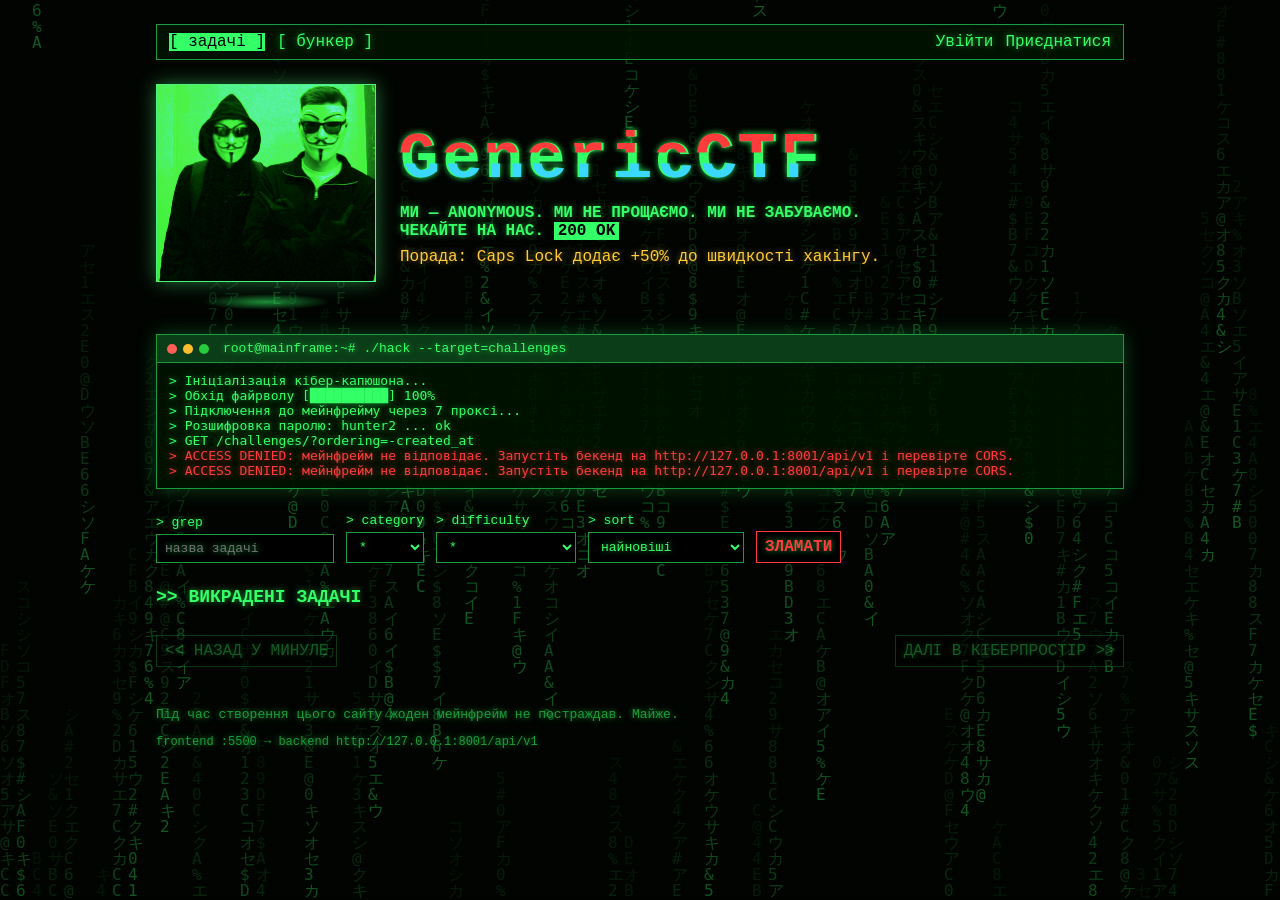
<file: index.html>
<!DOCTYPE html>
<html lang="uk">
    <head>
        <meta charset="UTF-8">
        <meta name="viewport" content="width=device-width, initial-scale=1.0">
        <title>GenericCTF :: h4ck th3 pl4n3t</title>
        <link rel="stylesheet" href="style.css">
    </head>
    <body>
        <canvas id="matrix" aria-hidden="true"></canvas>
        <div class="scanlines" aria-hidden="true"></div>
        <main class="terminal">
            <nav id="nav" class="topnav" aria-label="Навігація">
            </nav>
            <header class="hero">
                <figure class="anon">
                    <div class="float">
                        <img src="img/anonymous.jpg"
                             alt="Двоє анонімусів у масках Гая Фокса"
                             width="220"
                             height="198">
                    </div>
                </figure>
                <div class="hero-text">
                    <h1 class="glitch" data-text="GenericCTF">GenericCTF</h1>
                    <p class="motto">
                        МИ — ANONYMOUS. МИ НЕ ПРОЩАЄМО. МИ НЕ ЗАБУВАЄМО.
                        <br>
                        ЧЕКАЙТЕ НА НАС. <span class="ok">200 OK</span>
                    </p>
                    <p class="tip" id="tip"></p>
                </div>
            </header>
            <section class="console" aria-live="polite">
                <div class="console-bar">
                    <span class="dot red"></span><span class="dot yellow"></span><span class="dot green"></span>
                    <span class="console-title">root@mainframe:~# ./hack --target=challenges</span>
                </div>
                <pre id="log" class="log"></pre>
            </section>
            <form id="filters" class="filters">
                <label>
                    &gt; grep
                    <input type="search"
                           name="search"
                           placeholder="назва задачі"
                           autocomplete="off">
                </label>
                <label>
                    &gt; category
                    <select name="category">
                        <option value="">*</option>
                    </select>
                </label>
                <label>
                    &gt; difficulty
                    <select name="difficulty">
                        <option value="">*</option>
                        <option value="easy">script kiddie</option>
                        <option value="medium">h4x0r</option>
                        <option value="hard">1337 elite</option>
                    </select>
                </label>
                <label>
                    &gt; sort
                    <select name="ordering">
                        <option value="-created_at">найновіші</option>
                        <option value="-points">найбільше балів</option>
                        <option value="points">найменше балів</option>
                    </select>
                </label>
                <button type="submit">ЗЛАМАТИ</button>
            </form>
            <section class="results">
                <h2>&gt;&gt; ВИКРАДЕНІ ЗАДАЧІ <span id="count"></span></h2>
                <ul id="challenges" class="challenges">
                </ul>
                <nav class="pager">
                    <button type="button" id="prev" disabled>&lt;&lt; назад у минуле</button>
                    <button type="button" id="next" disabled>далі в кіберпростір &gt;&gt;</button>
                </nav>
            </section>
            <footer class="footer">
                <p>Під час створення цього сайту жоден мейнфрейм не постраждав. Майже.</p>
                <p class="small">frontend :5500 → backend <span id="api-url"></span></p>
            </footer>
        </main>
        <dialog id="detail" class="detail">
            <pre id="detail-body"></pre>
            <form method="dialog">
                <button>[ESC] вийти з мейнфрейму</button>
            </form>
        </dialog>
        <script src="common.js"></script>
        <script src="app.js"></script>
    </body>
</html>
</file>
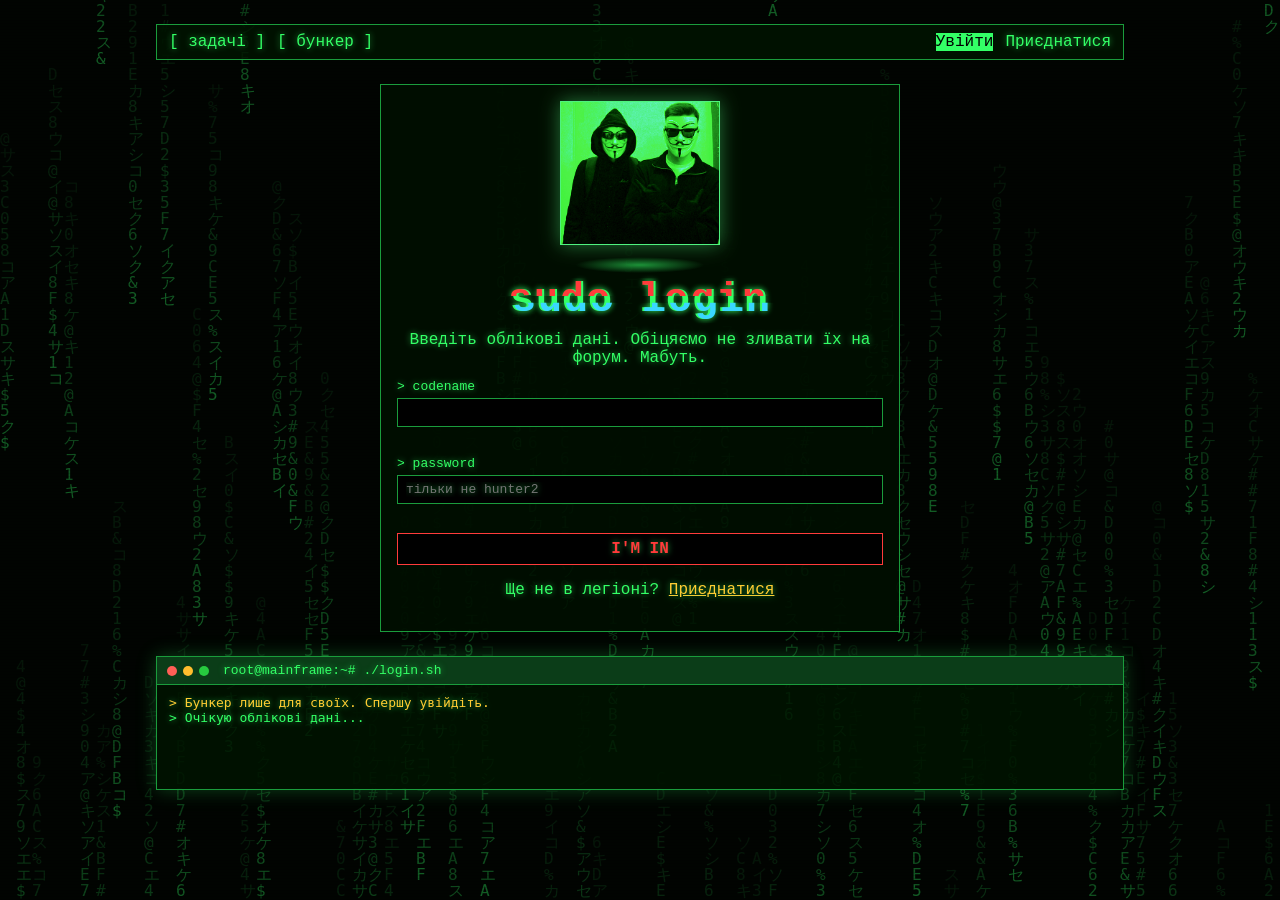
<file: lair.html>
<!DOCTYPE html>
<html lang="uk">
    <head>
        <meta charset="UTF-8">
        <meta name="viewport" content="width=device-width, initial-scale=1.0">
        <title>GenericCTF :: секретний бункер</title>
        <link rel="stylesheet" href="style.css">
        <script src="common.js"></script>
        <script>requireAuth();</script>
    </head>
    <body>
        <canvas id="matrix" aria-hidden="true"></canvas>
        <div class="scanlines" aria-hidden="true"></div>
        <main class="terminal">
            <nav id="nav" class="topnav" aria-label="Навігація">
            </nav>
            <header class="page-head">
                <h1 class="glitch" data-text="cd /secret/bunker">cd /secret/bunker</h1>
                <p class="subtitle">Сюди пускають лише своїх. Якщо ви з кіберполіції — це навчальний проєкт, чесно.</p>
                <p class="tip" id="greeting">Перевіряю рівень допуску...</p>
            </header>
            <section class="console" aria-live="polite">
                <div class="console-bar">
                    <span class="dot red"></span><span class="dot yellow"></span><span class="dot green"></span>
                    <span class="console-title">root@bunker:~# tail -f /var/log/hack.log</span>
                </div>
                <pre id="log" class="log"></pre>
            </section>
            <section class="panel">
                <h2>&gt;&gt; ЗАЛИТИ СВІЖИЙ ЕКСПЛОЙТ</h2>
                <form id="challenge-form" class="form form-grid" novalidate>
                    <label>
                        &gt; назва
                        <input name="title" maxlength="256" required>
                        <span class="field-error" data-error-for="title"></span>
                    </label>
                    <label>
                        &gt; категорія
                        <select name="category" required></select>
                        <span class="field-error" data-error-for="category"></span>
                    </label>
                    <label>
                        &gt; складність
                        <select name="difficulty">
                            <option value="easy">script kiddie</option>
                            <option value="medium">h4x0r</option>
                            <option value="hard">1337 elite</option>
                        </select>
                        <span class="field-error" data-error-for="difficulty"></span>
                    </label>
                    <label>
                        &gt; бали
                        <input name="points" type="number" min="0" value="100" required>
                        <span class="field-error" data-error-for="points"></span>
                    </label>
                    <label class="wide">
                        &gt; опис
                        <textarea name="description" rows="3" required></textarea>
                        <span class="field-error" data-error-for="description"></span>
                    </label>
                    <label>
                        &gt; флаг
                        <input name="flag" placeholder="CTF{...}" required>
                        <span class="field-error" data-error-for="flag"></span>
                    </label>
                    <label>
                        &gt; підключення (необов'язково)
                        <input name="connection_info"
                               maxlength="512"
                               placeholder="nc ctf.local 1337">
                        <span class="field-error" data-error-for="connection_info"></span>
                    </label>
                    <button type="submit" class="wide">ЗАЛИТИ</button>
                </form>
            </section>
            <section class="panel">
                <h2>&gt;&gt; МОЇ ЕКСПЛОЙТИ <span id="my-count"></span></h2>
                <ul id="my-challenges" class="rows">
                </ul>
            </section>
            <section id="admin" class="panel admin" hidden>
                <h2>&gt;&gt; РАДА АНОНІМУСІВ: МОДЕРАЦІЯ <span id="review-count"></span></h2>
                <ul id="review-challenges" class="rows">
                </ul>
                <h2>&gt;&gt; НОВА КАТЕГОРІЯ</h2>
                <form id="category-form" class="form form-inline" novalidate>
                    <label>
                        &gt; назва
                        <input name="name" maxlength="100" placeholder="forensics" required>
                        <span class="field-error" data-error-for="name"></span>
                    </label>
                    <button type="submit">СТВОРИТИ</button>
                </form>
            </section>
            <footer class="footer">
                <p>Цей бункер захищено JWT. І капюшоном.</p>
            </footer>
        </main>
        <script src="lair.js"></script>
    </body>
</html>
</file>
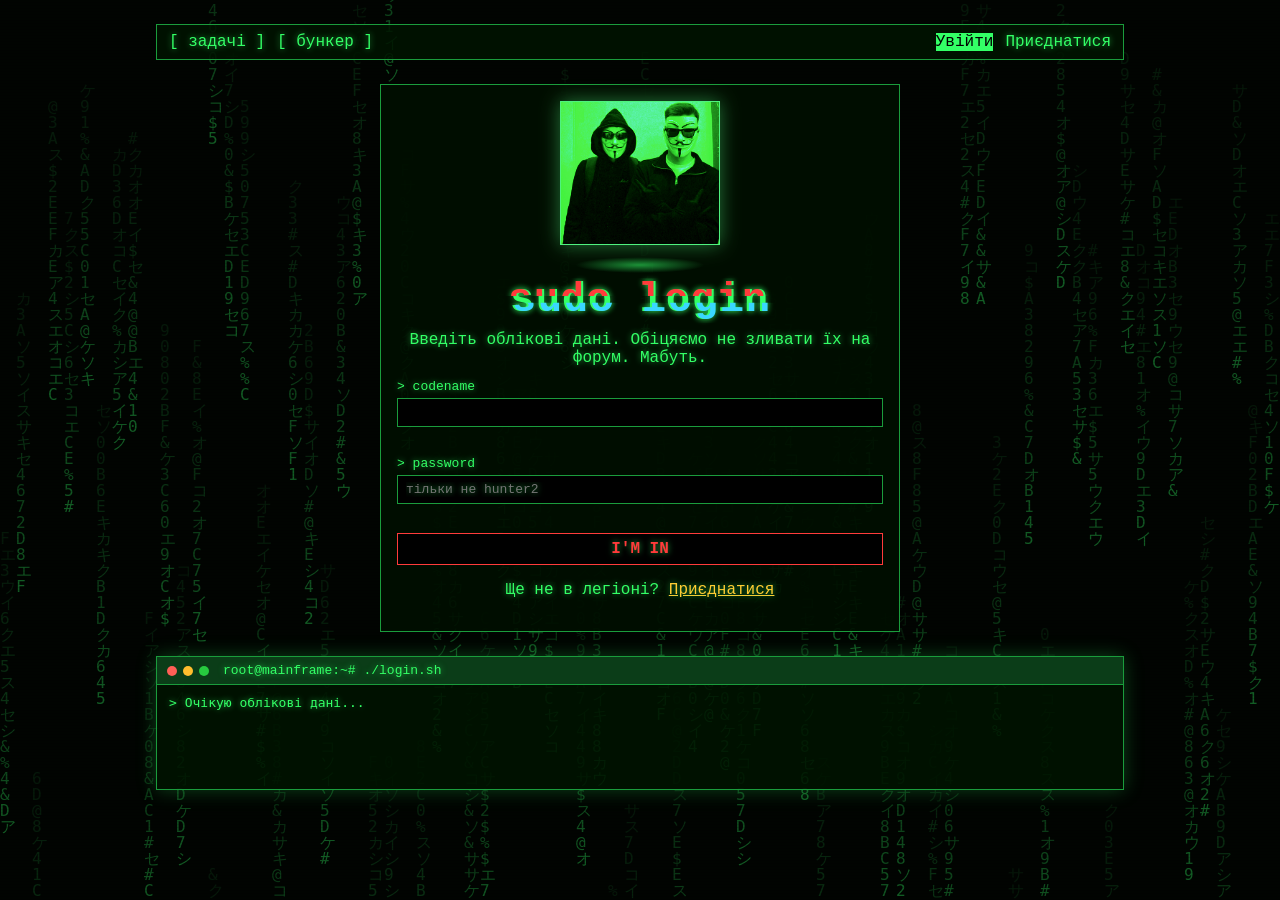
<file: login.html>
<!DOCTYPE html>
<html lang="uk">
    <head>
        <meta charset="UTF-8">
        <meta name="viewport" content="width=device-width, initial-scale=1.0">
        <title>GenericCTF :: sudo login</title>
        <link rel="stylesheet" href="style.css">
        <script src="common.js"></script>
        <script>redirectIfLoggedIn();</script>
    </head>
    <body>
        <canvas id="matrix" aria-hidden="true"></canvas>
        <div class="scanlines" aria-hidden="true"></div>
        <main class="terminal">
            <nav id="nav" class="topnav" aria-label="Навігація">
            </nav>
            <section class="panel auth-panel">
                <figure class="anon anon-small">
                    <div class="float">
                        <img src="img/anonymous.jpg"
                             alt="Двоє анонімусів у масках Гая Фокса"
                             width="160"
                             height="144">
                    </div>
                </figure>
                <h1 class="glitch" data-text="sudo login">sudo login</h1>
                <p class="subtitle">Введіть облікові дані. Обіцяємо не зливати їх на форум. Мабуть.</p>
                <form id="login-form" class="form" novalidate>
                    <label>
                        &gt; codename
                        <input name="username" autocomplete="username" required>
                        <span class="field-error" data-error-for="username"></span>
                    </label>
                    <label>
                        &gt; password
                        <input name="password"
                               type="password"
                               autocomplete="current-password"
                               placeholder="тільки не hunter2"
                               required>
                        <span class="field-error" data-error-for="password"></span>
                    </label>
                    <button type="submit">I'M IN</button>
                </form>
                <p class="hint">Ще не в легіоні? <a href="register.html">Приєднатися</a></p>
            </section>
            <section class="console" aria-live="polite">
                <div class="console-bar">
                    <span class="dot red"></span><span class="dot yellow"></span><span class="dot green"></span>
                    <span class="console-title">root@mainframe:~# ./login.sh</span>
                </div>
                <pre id="log" class="log"></pre>
            </section>
        </main>
        <script src="login.js"></script>
    </body>
</html>
</file>
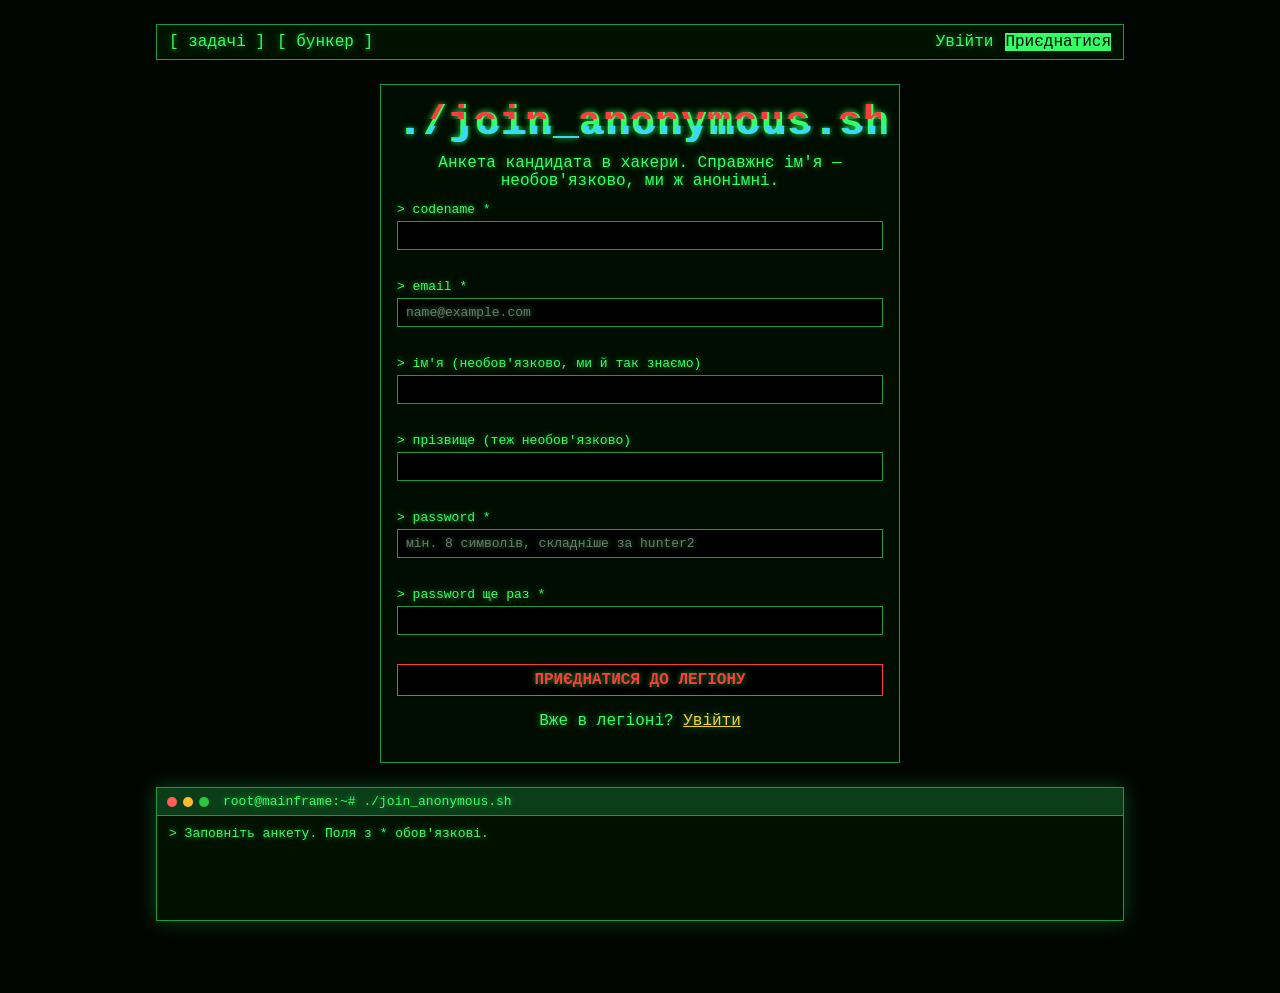
<file: register.html>
<!DOCTYPE html>
<html lang="uk">
    <head>
        <meta charset="UTF-8">
        <meta name="viewport" content="width=device-width, initial-scale=1.0">
        <title>GenericCTF :: ./join_anonymous.sh</title>
        <link rel="stylesheet" href="style.css">
        <script src="common.js"></script>
        <script>redirectIfLoggedIn();</script>
    </head>
    <body>
        <canvas id="matrix" aria-hidden="true"></canvas>
        <div class="scanlines" aria-hidden="true"></div>
        <main class="terminal">
            <nav id="nav" class="topnav" aria-label="Навігація">
            </nav>
            <section class="panel auth-panel">
                <h1 class="glitch" data-text="./join_anonymous.sh">./join_anonymous.sh</h1>
                <p class="subtitle">Анкета кандидата в хакери. Справжнє ім'я — необов'язково, ми ж анонімні.</p>
                <form id="register-form" class="form" novalidate>
                    <label>
                        &gt; codename *
                        <input name="username" maxlength="150" autocomplete="username" required>
                        <span class="field-error" data-error-for="username"></span>
                    </label>
                    <label>
                        &gt; email *
                        <input name="email"
                               type="email"
                               maxlength="254"
                               autocomplete="email"
                               placeholder="name@example.com"
                               required>
                        <span class="field-error" data-error-for="email"></span>
                    </label>
                    <label>
                        &gt; ім'я (необов'язково, ми й так знаємо)
                        <input name="first_name" maxlength="150" autocomplete="given-name">
                        <span class="field-error" data-error-for="first_name"></span>
                    </label>
                    <label>
                        &gt; прізвище (теж необов'язково)
                        <input name="last_name" maxlength="150" autocomplete="family-name">
                        <span class="field-error" data-error-for="last_name"></span>
                    </label>
                    <label>
                        &gt; password *
                        <input name="password"
                               type="password"
                               maxlength="128"
                               autocomplete="new-password"
                               placeholder="мін. 8 символів, складніше за hunter2"
                               required>
                        <span class="field-error" data-error-for="password"></span>
                    </label>
                    <label>
                        &gt; password ще раз *
                        <input name="password_conf"
                               type="password"
                               maxlength="128"
                               autocomplete="new-password"
                               required>
                        <span class="field-error" data-error-for="password_conf"></span>
                    </label>
                    <button type="submit">ПРИЄДНАТИСЯ ДО ЛЕГІОНУ</button>
                </form>
                <p class="hint">Вже в легіоні? <a href="login.html">Увійти</a></p>
            </section>
            <section class="console" aria-live="polite">
                <div class="console-bar">
                    <span class="dot red"></span><span class="dot yellow"></span><span class="dot green"></span>
                    <span class="console-title">root@mainframe:~# ./join_anonymous.sh</span>
                </div>
                <pre id="log" class="log"></pre>
            </section>
        </main>
        <script src="register.js"></script>
    </body>
</html>
</file>
<file: style.css>
:root {
  --bg: #020602;
  --green: #33ff66;
  --green-dim: #1a9c3c;
  --green-dark: #0b3d18;
  --red: #ff3b3b;
  --amber: #ffcc33;
  --font: "Courier New", Consolas, "Lucida Console", monospace;
}

* {
  box-sizing: border-box;
}

html,
body {
  margin: 0;
  min-height: 100%;
  background: var(--bg);
  color: var(--green);
  font-family: var(--font);
}

#matrix {
  position: fixed;
  inset: 0;
  z-index: 0;
  opacity: 0.35;
}

.scanlines {
  position: fixed;
  inset: 0;
  z-index: 1;
  pointer-events: none;
  background: repeating-linear-gradient(to bottom, rgba(0, 0, 0, 0) 0, rgba(0, 0, 0, 0) 2px, rgba(0, 0, 0, 0.25) 3px);
}

.terminal {
  position: relative;
  z-index: 2;
  max-width: 1000px;
  margin: 0 auto;
  padding: 24px 16px 48px;
  text-shadow: 0 0 6px rgba(51, 255, 102, 0.6);
}

/* ---------- hero ---------- */

.hero {
  display: flex;
  gap: 24px;
  align-items: center;
  flex-wrap: wrap;
}

.anon {
  position: relative;
  margin: 0;
  padding-bottom: 28px;
}

/* тінь на «підлозі»: менша й блідіша, коли анонімус злітає вище */
.anon::after {
  content: "";
  position: absolute;
  left: 50%;
  bottom: 0;
  width: 130px;
  height: 16px;
  border-radius: 50%;
  background: radial-gradient(ellipse, rgba(51, 255, 102, 0.55), transparent 70%);
  transform: translateX(-50%);
  animation: floor-shadow 3.2s ease-in-out infinite;
}

.float {
  animation: levitate 3.2s ease-in-out infinite;
}

.anon img {
  display: block;
  width: 220px;
  height: 198px;
  object-fit: cover;
  border: 1px solid var(--green);
  filter: grayscale(1) sepia(1) hue-rotate(70deg) saturate(3.5) contrast(1.15) brightness(0.95);
  box-shadow: 0 0 18px rgba(51, 255, 102, 0.45);
  transition: transform 0.4s cubic-bezier(0.34, 1.56, 0.64, 1), box-shadow 0.4s, filter 0.4s;
  cursor: pointer;
}

.anon img:hover {
  transform: scale(1.18) rotate(-7deg);
  filter: grayscale(1) sepia(1) hue-rotate(70deg) saturate(5) contrast(1.3) brightness(1.1);
  box-shadow: 0 0 36px rgba(51, 255, 102, 0.85), 0 0 4px #fff;
}

.hero-text {
  flex: 1;
  min-width: 260px;
}

.glitch {
  position: relative;
  margin: 0 0 8px;
  font-size: clamp(36px, 7vw, 64px);
  letter-spacing: 4px;
}

.glitch::before,
.glitch::after {
  content: attr(data-text);
  position: absolute;
  inset: 0;
}

.glitch::before {
  color: var(--red);
  transform: translate(-2px, 0);
  clip-path: inset(0 0 60% 0);
  animation: glitch 2.5s infinite steps(2);
}

.glitch::after {
  color: #3ad7ff;
  transform: translate(2px, 0);
  clip-path: inset(55% 0 0 0);
  animation: glitch 3.1s infinite reverse steps(2);
}

.motto {
  margin: 0 0 8px;
  font-weight: bold;
}

.ok {
  color: #000;
  background: var(--green);
  padding: 0 4px;
  text-shadow: none;
}

.tip {
  min-height: 1.4em;
  margin: 0;
  color: var(--amber);
  text-shadow: 0 0 6px rgba(255, 204, 51, 0.5);
}

/* ---------- console ---------- */

.console {
  margin: 24px 0;
  border: 1px solid var(--green-dim);
  background: rgba(0, 20, 0, 0.85);
  box-shadow: 0 0 18px rgba(51, 255, 102, 0.25);
}

.console-bar {
  display: flex;
  align-items: center;
  gap: 6px;
  padding: 6px 10px;
  border-bottom: 1px solid var(--green-dim);
  background: var(--green-dark);
}

.dot {
  width: 10px;
  height: 10px;
  border-radius: 50%;
}

.dot.red {
  background: #ff5f56;
}

.dot.yellow {
  background: #ffbd2e;
}

.dot.green {
  background: #27c93f;
}

.console-title {
  margin-left: 8px;
  font-size: 13px;
}

.log {
  margin: 0;
  padding: 10px 12px;
  min-height: 8em;
  max-height: 12em;
  overflow-y: auto;
  white-space: pre-wrap;
}

.log .err {
  color: var(--red);
  text-shadow: 0 0 6px rgba(255, 59, 59, 0.7);
}

.log .warn {
  color: var(--amber);
}

/* ---------- filters ---------- */

.filters {
  display: flex;
  flex-wrap: wrap;
  gap: 12px;
  align-items: flex-end;
  margin-bottom: 24px;
}

.filters label {
  display: flex;
  flex-direction: column;
  gap: 4px;
  font-size: 13px;
}

input,
select,
textarea,
button {
  font: inherit;
  color: var(--green);
  background: #000;
  border: 1px solid var(--green-dim);
  padding: 6px 8px;
  text-shadow: inherit;
}

input:focus,
select:focus,
textarea:focus,
button:focus-visible {
  outline: 2px solid var(--green);
}

button {
  cursor: pointer;
  text-transform: uppercase;
}

button:hover:not(:disabled) {
  color: #000;
  background: var(--green);
  text-shadow: none;
}

button:disabled {
  opacity: 0.35;
  cursor: not-allowed;
}

.filters button[type="submit"] {
  border-color: var(--red);
  color: var(--red);
  font-weight: bold;
  animation: pulse 1.6s infinite;
}

.filters button[type="submit"]:hover {
  background: var(--red);
  color: #000;
}

/* ---------- challenges ---------- */

.results h2 {
  font-size: 18px;
  margin: 0 0 12px;
}

.challenges {
  list-style: none;
  margin: 0;
  padding: 0;
  display: grid;
  grid-template-columns: repeat(auto-fill, minmax(min(280px, 100%), 1fr));
  gap: 12px;
}

.card {
  border: 1px solid var(--green-dim);
  background: rgba(0, 15, 0, 0.9);
  padding: 12px;
  cursor: pointer;
  transition: transform 0.1s, box-shadow 0.1s;
}

.card:hover,
.card:focus-visible {
  transform: translate(-2px, -2px);
  box-shadow: 4px 4px 0 var(--green-dim);
  outline: none;
}

.card h3 {
  margin: 0 0 8px;
  font-size: 17px;
}

.card .meta {
  margin: 0;
  font-size: 13px;
  line-height: 1.6;
}

.badge {
  display: inline-block;
  padding: 0 6px;
  margin-right: 4px;
  border: 1px solid currentColor;
  font-size: 12px;
}

.badge.easy {
  color: var(--green);
}

.badge.medium {
  color: var(--amber);
}

.badge.hard {
  color: var(--red);
}

.empty {
  grid-column: 1 / -1;
  color: var(--amber);
}

.pager {
  display: flex;
  justify-content: space-between;
  gap: 12px;
  margin-top: 16px;
}

/* ---------- detail ---------- */

.detail {
  max-width: min(640px, 92vw);
  border: 1px solid var(--green);
  background: #000;
  color: var(--green);
  font-family: var(--font);
  text-shadow: 0 0 6px rgba(51, 255, 102, 0.6);
}

.detail::backdrop {
  background: rgba(0, 0, 0, 0.75);
}

.detail pre {
  white-space: pre-wrap;
  margin: 0 0 16px;
}

.footer {
  margin-top: 40px;
  font-size: 13px;
  color: var(--green-dim);
}

.footer .small {
  font-size: 12px;
}

/* ---------- nav ---------- */

.topnav {
  display: flex;
  flex-wrap: wrap;
  justify-content: space-between;
  align-items: center;
  gap: 12px;
  margin-bottom: 24px;
  padding: 8px 12px;
  border: 1px solid var(--green-dim);
  background: rgba(0, 20, 0, 0.85);
}

.nav-pages,
.nav-account {
  display: flex;
  flex-wrap: wrap;
  align-items: center;
  gap: 12px;
}

.topnav a {
  color: var(--green);
  text-decoration: none;
}

.topnav a:hover,
.topnav a[aria-current="page"] {
  color: #000;
  background: var(--green);
  text-shadow: none;
}

.user-tag {
  color: var(--amber);
  text-shadow: 0 0 6px rgba(255, 204, 51, 0.5);
}

/* ---------- panels & forms ---------- */

.page-head .glitch,
.auth-panel .glitch {
  font-size: clamp(26px, 5vw, 40px);
  letter-spacing: 2px;
}

.subtitle {
  margin: 0 0 12px;
}

.panel {
  margin: 24px 0;
  padding: 16px;
  border: 1px solid var(--green-dim);
  background: rgba(0, 15, 0, 0.9);
}

.panel h2 {
  font-size: 18px;
  margin: 0 0 12px;
}

.auth-panel {
  max-width: 520px;
  margin: 24px auto;
  text-align: center;
}

.auth-panel .form {
  text-align: left;
}

.form {
  display: flex;
  flex-direction: column;
  gap: 12px;
}

.form label {
  display: flex;
  flex-direction: column;
  gap: 4px;
  font-size: 13px;
}

.form-grid {
  display: grid;
  grid-template-columns: repeat(auto-fit, minmax(min(220px, 100%), 1fr));
}

.form-grid .wide {
  grid-column: 1 / -1;
}

.form-inline {
  flex-direction: row;
  flex-wrap: wrap;
  align-items: flex-start;
}

.form-inline button {
  margin-top: 20px;
}

textarea {
  resize: vertical;
}

.form button[type="submit"] {
  border-color: var(--red);
  color: var(--red);
  font-weight: bold;
}

.form button[type="submit"]:hover:not(:disabled) {
  background: var(--red);
  color: #000;
}

.field-error {
  min-height: 1em;
  color: var(--red);
  text-shadow: 0 0 6px rgba(255, 59, 59, 0.6);
}

.hint a {
  color: var(--amber);
}

.anon-small {
  display: inline-block;
}

.anon-small img {
  width: 160px;
  height: 144px;
}

/* ---------- rows (private page) ---------- */

.rows {
  list-style: none;
  margin: 0 0 24px;
  padding: 0;
  display: flex;
  flex-direction: column;
  gap: 8px;
}

.row {
  display: flex;
  flex-wrap: wrap;
  justify-content: space-between;
  align-items: center;
  gap: 8px;
  padding: 8px 10px;
  border: 1px solid var(--green-dark);
}

.row .meta {
  font-size: 13px;
  color: var(--green-dim);
}

.row-actions {
  display: flex;
  gap: 8px;
}

.status {
  font-size: 12px;
}

.status.draft {
  color: var(--green-dim);
}

.status.review {
  color: var(--amber);
}

.status.active {
  color: var(--green);
}

.status.rejected {
  color: var(--red);
}

button.danger {
  border-color: var(--red);
  color: var(--red);
}

button.danger:hover:not(:disabled) {
  background: var(--red);
  color: #000;
}

.admin {
  border-color: var(--amber);
}

/* ---------- animations ---------- */

@keyframes glitch {

  0%,
  92%,
  100% {
    transform: translate(0, 0);
  }

  94% {
    transform: translate(-4px, 1px);
  }

  96% {
    transform: translate(4px, -1px);
  }
}

@keyframes levitate {

  0%,
  100% {
    transform: translateY(0) rotate(-1deg);
  }

  50% {
    transform: translateY(-16px) rotate(1.5deg);
  }
}

@keyframes floor-shadow {

  0%,
  100% {
    transform: translateX(-50%) scale(1);
    opacity: 0.9;
  }

  50% {
    transform: translateX(-50%) scale(0.65);
    opacity: 0.4;
  }
}

@keyframes pulse {
  50% {
    box-shadow: 0 0 14px rgba(255, 59, 59, 0.7);
  }
}

@media (prefers-reduced-motion: reduce) {

  .float,
  .anon::after,
  .glitch::before,
  .glitch::after,
  .filters button[type="submit"] {
    animation: none;
  }
}
</file>
